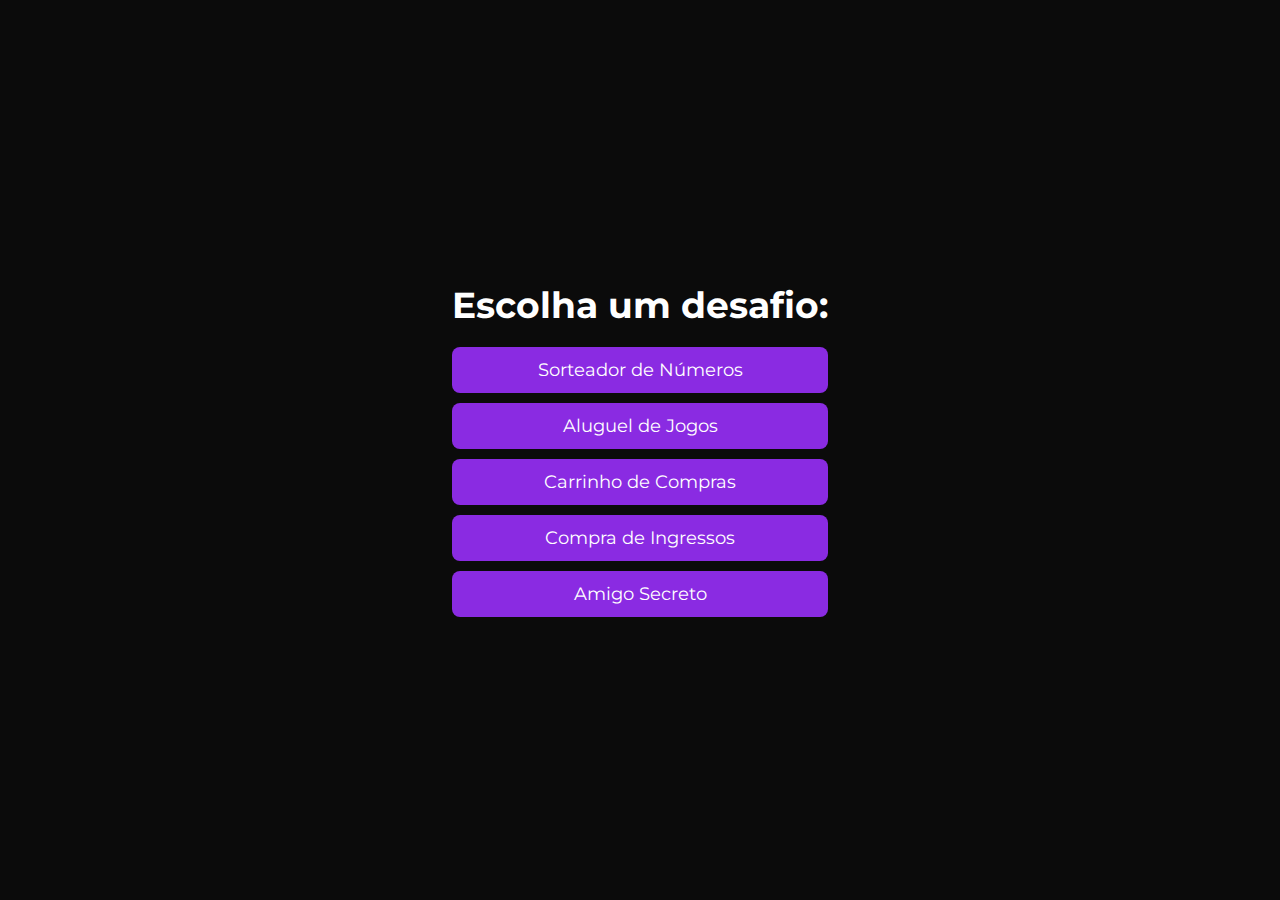
<file: index.html>
<!DOCTYPE html>
<html lang="pt-br">
<head>
    <meta charset="UTF-8">
    <meta name="viewport" content="width=device-width, initial-scale=1.0">
    <link href="https://fonts.googleapis.com/css2?family=Montserrat:wght@400;700&display=swap" rel="stylesheet">
    <link rel="stylesheet" href="styles.css">
    <link rel="stylesheet" href="reset.css">
    <title>Desafios de Programação</title>
</head>
<body>
    <div class="container">
        <h1>Escolha um desafio:</h1>
        <div class="button-grid">
            <a href="./sortearNumeros/" class="button">Sorteador de Números</a>
            <a href="./alugarJogos/" class="button">Aluguel de Jogos</a>
            <a href="./carrinhoCompras/" class="button">Carrinho de Compras</a>
            <a href="./ingresso/" class="button">Compra de Ingressos</a>
            <a href="./amigoSecreto/" class="button">Amigo Secreto</a>
        </div>
    </div>
</body>
</html>
</file>
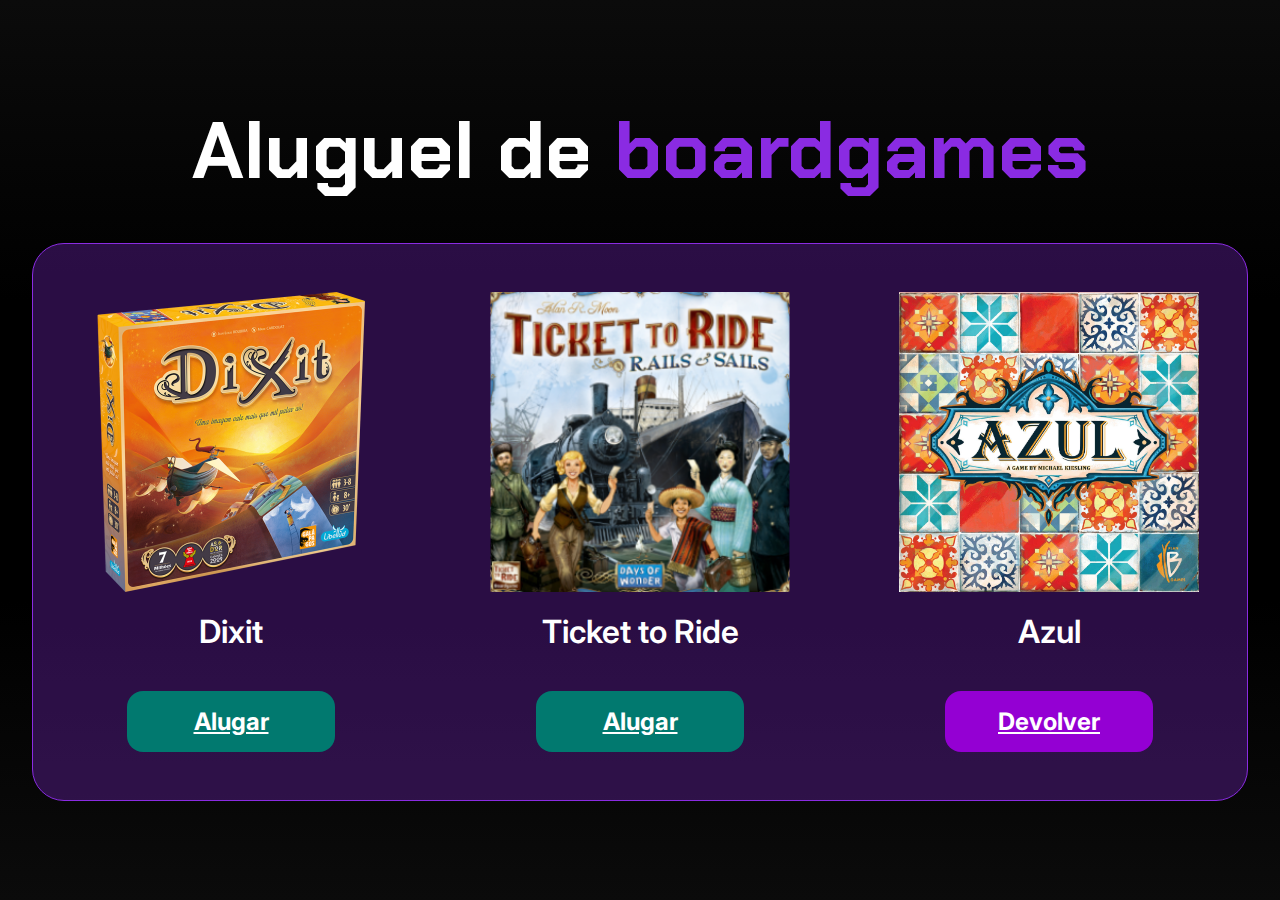
<file: alugarJogos/index.html>
<!DOCTYPE html>
<html lang="pt-br">
<head>
    <meta charset="UTF-8">
    <meta name="viewport" content="width=device-width, initial-scale=1.0">
    <link href="https://fonts.googleapis.com/css2?family=Chakra+Petch:wght@700&family=Inter:wght@600;700&display=swap" rel="stylesheet">
    <link rel="stylesheet" href="../reset.css">
    <link rel="stylesheet" href="styles.css">
    <title>Aluguel de jogos</title>
</head>
<body>
    <main class="containerPrincipal">
        <h1 class="tituloPagina">Aluguel de <span class="destaque">boardgames</span></h1>
        <section class="painelJogos">
            <ul class="listaJogos">
                <li class="itemJogo" id="1">
                    <div class="imagemJogo">
                        <img src="img/jogoDixit.jpg" alt="Capa do jogo Dixit">
                    </div>
                    <p class="nomeJogo">Dixit</p>
                    <a onclick="statusAluguel(1)" href="#" class="botaoAlugar">Alugar</a>
                </li>
                <li class="itemJogo" id="2">
                    <div class="imagemJogo">
                        <img src="img/jogoTicketToRide.png" alt="Capa do jogo Ticket to Ride">
                    </div>
                    <p class="nomeJogo">Ticket to Ride</p>
                    <a onclick="statusAluguel(2)" href="#" class="botaoAlugar">Alugar</a>
                </li>
                <li class="itemJogo" id="3">
                    <div class="imagemJogo imagemJogoAlugado">
                        <img src="img/jogoAzul.jpg" alt="Capa do jogo Azul">
                    </div>
                    <p class="nomeJogo">Azul</p>
                    <a onclick="statusAluguel(3)" href="#" class="botaoAlugar botaoDevolver">Devolver</a>
                </li>
            </ul>
        </section>
    </main>
    <script src="app.js"></script>
</body>
</html>
</file>
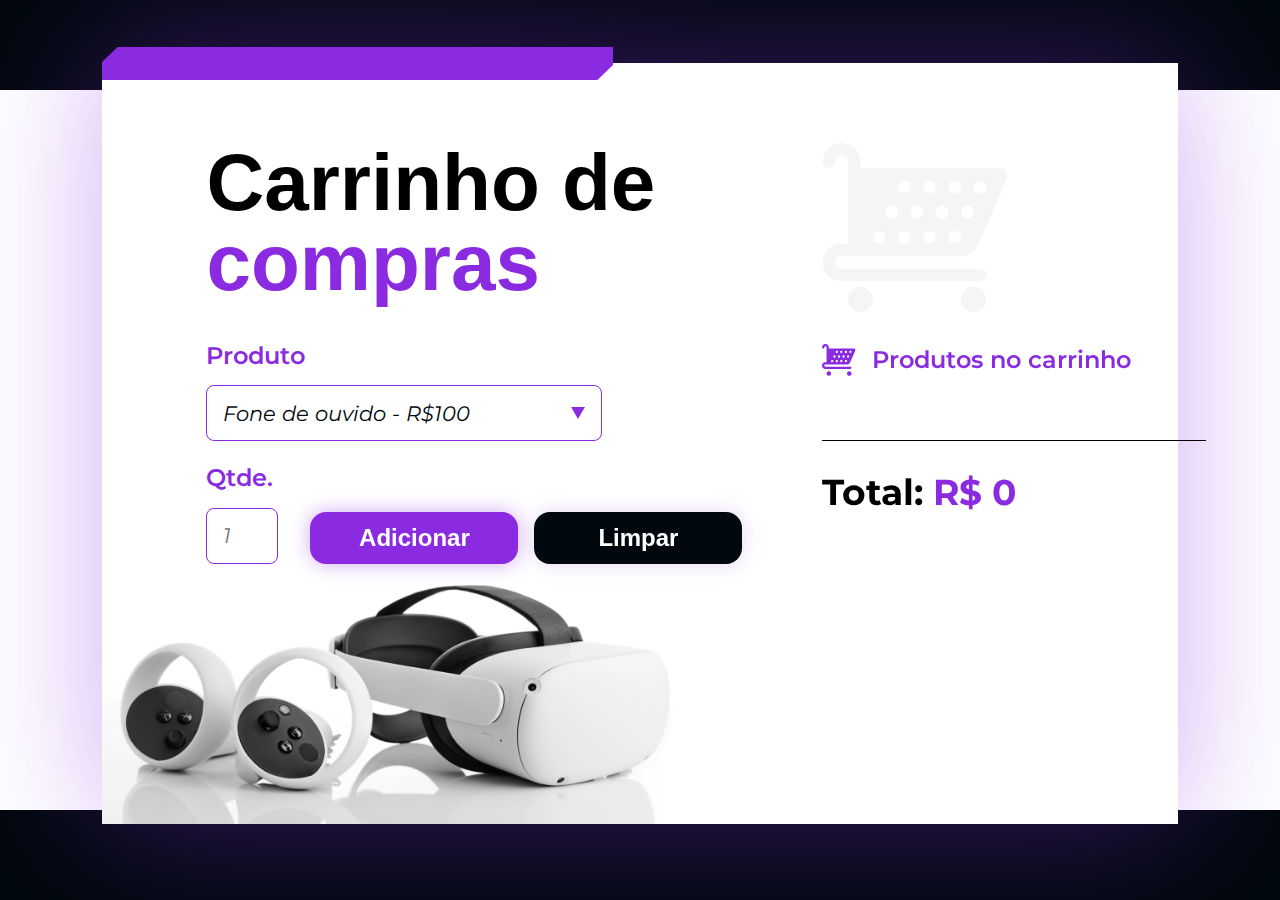
<file: carrinhoCompras/index.html>
<!DOCTYPE html>
<html lang="pt-br">
<head>
    <meta charset="UTF-8">
    <meta name="viewport" content="width=device-width, initial-scale=1.0">
    <link href="https://fonts.googleapis.com/css2?family=Montserrat:wght@400;700&display=swap" rel="stylesheet">
    <link rel="stylesheet" href="../reset.css">
    <link rel="stylesheet" href="styles.css">
    <title>Carrinho de compras</title>
</head>

<body>
  <main class="conteudoPrincipal">
    <div class="grafismoRoxo"></div>
    <section class="adicionarProduto">
      <h1 class="titulo">
        Carrinho de <span class="textoRoxo">compras</span>
      </h1>

      <form class="formulario">
        <label class="campoGrupo">
          <span class="textoMedioRoxo">Produto</span>
          <select class="produtoInput" name="produto" id="produto">
            <option value="Fone de ouvido - R$100">Fone de ouvido - R$100</option>
            <option value="Celular - R$1400">Celular - R$1400</option>
            <option value="Oculus VR - R$5000">Oculus VR - R$5000</option>
          </select>
        </label>

        <section class="parteInferior">
          <label class="campoGrupo">
            <span class="textoMedioRoxo">Qtde.</span>
            <input class="quantidadeInput" id="quantidade" type="number" placeholder="1">
          </label>

          <section class="botoesWrapper">
            <button onclick="adicionar()" type="button" class="botaoForm botaoAdicionar">Adicionar</button>
            <button onclick="limpar()" type="button" class="botaoForm botaoLimpar">Limpar</button>
          </section>
        </section>
      </form>
    </section>
    <section class="carrinho">
      <img src="./assets/carrinho-cinza.svg" alt="Imagem de um carrinho de compras cinza">

      <div class="tituloWrapper">
        <img src="./assets/icone-carrinho.svg" alt="ícone de carrinho">

        <h2 class="carrinhoTitulo">Produtos no carrinho</h2>
      </div>

      <section class="carrinhoProdutos" id="listaProdutos">
        <section class="carrinhoProdutosProduto">
          <span class="textoRoxo">1x</span> Celular <span class="textoRoxo">R$1400</span>
        </section>
      </section>

      <div class="divisoria"></div>

      <p class="carrinhoTotal">
        Total: <span class="textoRoxo" id="valorTotal">R$1400</span>
      </p>
    </section>
  </main>

  <script src="app.js"></script>
</body>

</html>
</file>
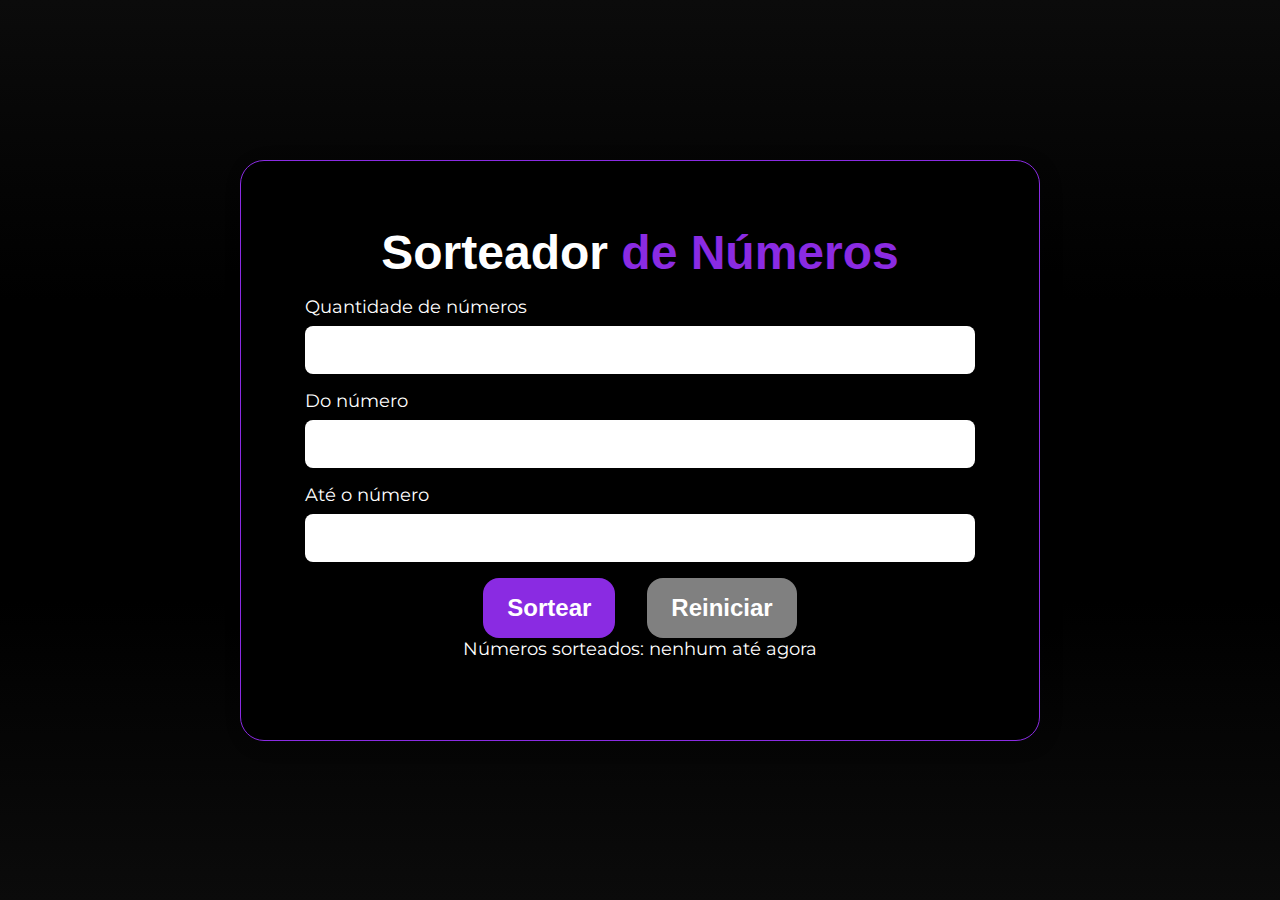
<file: sortearNumeros/index.html>
<!DOCTYPE html>
<html lang="pt-br">
<head>
    <meta charset="UTF-8">
    <meta name="viewport" content="width=device-width, initial-scale=1.0">
    <link href="https://fonts.googleapis.com/css2?family=Montserrat:wght@400;700&display=swap" rel="stylesheet">
    <link rel="stylesheet" href="../reset.css">
    <link rel="stylesheet" href="styles.css">
    <title>Sorteador de números</title>
</head>
<body>
    <div class="container">
        <div class="containerConteudo">
            <div class="containerInformacoes">
                <div class="containerTexto">
                    <h1>Sorteador<span class="containerTextoRoxo"> de Números</span></h1>

                    <div class="containerCampo">
                        <label class="textoParagrafo">Quantidade de números</label>
                        <input class="containerInput" id="quantidade" type="number" min="1">
                    </div>
                    
                    <div class="containerCampo">
                        <label class="textoParagrafo">Do número</label>
                        <input class="containerInput" id="de" type="number" min="1">
                    </div>
                    
                    <div class="containerCampo">
                        <label class="textoParagrafo">Até o número</label>
                        <input class="containerInput" id="ate" type="number" min="1">
                    </div>
                </div>
                
                <div class="containerBotoesWrapper">
                    <button onclick="sortearNumeros()" id="btnSortear" class="containerBotao">Sortear</button>
                    <button onclick="reiniciar()" id="btnReiniciar" class="containerBotao" disabled>Reiniciar</button>
                </div>

                <div class="containerTexto" id="resultado">
                    <label class="textoParagrafo">Números sorteados: nenhum até agora</label>
                </div>
            </div>
        </div>
    </div>

    <script src="app.js" defer></script>
</body>
</html>
</file>
<file: styles.css>
body {
    margin: 0;
    font-family: 'Montserrat', sans-serif;
    background-color: #0b0b0b;
    display: flex;
    align-items: center;
    justify-content: center;
    height: 100vh;
}

.container {
    text-align: center;
    color: #ffffff;
}

.button-grid {
    display: grid;
    grid-template-columns: 1fr;
    gap: 10px;
    margin-top: 20px;
}

.button {
    display: inline-block;
    padding: 12px 24px;
    background-color: #8A2BE2;
    color: #ffffff;
    text-decoration: none;
    border-radius: 8px;
    font-size: 18px;
    transition: background-color 0.3s ease;
}

.button:hover {
    background-color: #5D3FD3;
}

h1 {
    font-size: 36px;
    margin-bottom: 20px;
}

@media screen and (max-width: 768px) {
    .button {
        font-size: 16px;
        padding: 10px 20px;
    }

    h1 {
        font-size: 28px;
    }
}
</file>
<file: alugarJogos/styles.css>
body {
    color: #FFFFFF;
    min-height: 100vh;
    background: linear-gradient(#0b0b0b 0%, #000000 33.33%, #000000 66.67%, #0b0b0b 100%);
    background-attachment: fixed;
    display: flex;
    flex-direction: column;
    justify-content: center;
    padding: 2rem;
}

@media screen and (min-width: 1440px) {
    body {
        padding: 2rem calc((100vw - 1086px)/2);
    }
}

.containerPrincipal {
    display: flex;
    flex-direction: column;
    align-items: center;
}

.tituloPagina {
    font-family: 'Chakra Petch', sans-serif;
    font-weight: 700;
    font-size: 5rem;
    margin-bottom: 2.5rem;
}

.destaque {
    color: #8A2BE2;
}

.painelJogos {
    background-color: rgba(138, 43, 226, 0.3); 
    border-radius: 2rem;
    border-width: 1px;
    border-style: solid;
    border-color: #8A2BE2;
    padding: 3rem;
    width: 100%;
}

.listaJogos {
    display: flex;
    justify-content: space-between;
}

.itemJogo {
    display: flex;
    flex-direction: column;
    align-items: center;
    justify-content: flex-start;
    font-family: 'Inter', sans-serif;
}

.imagemJogo img {
    width: 300px;
    height: auto;
    margin-bottom: 1rem;
}

.imagemJogoAlugado {
    position: relative;
}

.imagemJogoAlugado::after {
    content: "";
    display: block;
    width: 100%;
    height: 100%;
    position: absolute;
    top: 0;
}

.nomeJogo {
    font-weight: 600;
    font-size: 2rem;
    margin-bottom: 2.5rem;
}

.botaoAlugar {
    display: flex;
    justify-content: center;
    font-weight: 700;
    font-size: 1.5rem;
    padding: 1rem 1.5rem;
    min-width: 13rem;
    border-radius: 1rem;
    background-color: #01796F; 
}

.botaoDevolver {
    background-color: #9400D3; 
}
</file>
<file: carrinhoCompras/styles.css>
* {
  color: black;
}

body {
  min-height: 100vh;
  height: auto;
  background: linear-gradient(to bottom,
      #01080E 10%,
      #FFF 10%,
      #FFF 90%,
      #01080E 90%);
  padding: 7vh 8vw 5vh;
  font-family: 'Montserrat', sans-serif;
  font-size: 16px;
}

button {
  background: inherit;
  color: inherit;
  border: 0;
}

select {
  appearance: none;
}

input[type="number"]::-webkit-outer-spin-button,
input[type="number"]::-webkit-inner-spin-button {
    -webkit-appearance: none;
    margin: 0;
}

input[type="number"] {
    appearance: textfield;
}

.textoMedioRoxo {
  color: #8A2BE2;
  font-size: 1.5rem;
  font-style: normal;
  font-weight: 600;
  line-height: 110%; /* 1.65rem */
}

.conteudoPrincipal {
  filter: drop-shadow(0px 0px 70px rgba(138, 43, 226, 0.4));
  min-height: 100%;
  padding: 5rem 6.5rem;
  
  display: grid;
  grid-template-columns: 1.375fr 1fr;
  column-gap: 5rem;

  background: white url('./assets/oculos.png') no-repeat bottom left;
  background-size: auto 40%;

  position: relative;
  background-position: left bottom -40px;
}

.grafismoRoxo {
  position: absolute;
  width: 31.9375rem;
  height: 2.0625rem;
  background-image: url('./assets/grafismo-roxo.svg');
  top: -1rem;
}

.titulo {
  font-family: 'Chakra Petch', sans-serif;
  font-size: 5rem;
  font-style: normal;
  font-weight: 700;
  line-height: 100%;
  margin-bottom: 2.5rem;
}

.textoRoxo {
  color: #8A2BE2;
}

.formulario {
  display: flex;
  flex-direction: column;
  align-items: flex-start;
  gap: 1.5rem;
}

.formulario .campoGrupo {
  display: flex;
  flex-direction: column;
  align-items: flex-start;
  gap: 1rem;
}

option {
  color: var(--Void, #01080E);
  font-family: 'Montserrat', sans-serif;
  font-size: 1.3125rem;
  font-style: italic;
  font-weight: 400;
  line-height: 110%;
}

.produtoInput {
  width: 24.75rem;
  height: 3.5rem;
  padding: 1rem;
  border-radius: 0.5rem;
  border: 1px solid #8A2BE2;

  color: var(--Void, #01080E);
  font-family: 'Montserrat', sans-serif;
  font-size: 1.3125rem;
  font-style: italic;
  font-weight: 400;
  line-height: 110%;
  
  background: url('./assets/arrow-down.svg') no-repeat right 1rem top 50%;
}

.dropdown {
  width: 3.375rem;
  height: 3.5rem;
  padding: 1rem;
  justify-content: center;
  align-items: center;
  gap: 0.625rem;
  border-radius: 0rem 0.5rem 0.5rem 0rem;
  border: 1px solid #8A2BE2;
  cursor: pointer;
}

.formulario > .parteInferior {
  display: flex;
  align-items: flex-end;
  gap: 2rem;
}

.quantidadeInput {
  display: flex;
  height: 3.5rem;
  padding: 1rem;
  width: 4.5rem;
  border-radius: 0.5rem;
  border: 1px solid #8A2BE2;

  color: var(--Void, #01080E);
  font-family: 'Montserrat', sans-serif;
  font-size: 1.3125rem;
  font-style: italic;
  font-weight: 400;
  line-height: 110%;
}

.botoesWrapper {
  display: flex;
  align-items: flex-end;
  gap: 1rem;
}

.botaoForm {
  display: flex;
  flex-direction: column;
  justify-content: center;
  align-items: center;
  width: 13rem;
  height: 3.25rem;
  padding: 1rem 1.5rem;
  gap: 0.625rem;
  border-radius: 1rem;
  cursor: pointer;
}

.botaoAdicionar {
  background: #8A2BE2;
  box-shadow: 0px 0px 20px 0px rgba(138, 43, 226, 0.4);

  color: var(--Branco, #FFF);
  font-size: 1.5rem;
  font-weight: 700;
  line-height: normal;
}

.botaoLimpar {
  border-radius: 1rem;
  background: var(--Void, #01080E);
  box-shadow: 0px 0px 20px 0px rgba(192, 155, 227, 0.4);

  color: var(--Branco, #FFF);
  font-size: 1.5rem;
  font-weight: 700;
  line-height: normal;
}

.carrinho {
  display: flex;
  width: 24rem;
  flex-direction: column;
  align-items: flex-start;
  gap: 2rem;
}

.tituloWrapper {
  display: flex;
  align-items: center;
  gap: 1rem;
}

.carrinhoTitulo {
  color: #8A2BE2;
  font-family: 'Montserrat', sans-serif;
  font-size: 1.5rem;
  font-style: normal;
  font-weight: 600;
  line-height: 110%; /* 1.65rem */
}

.carrinhoProdutos {
  display: flex;
  flex-direction: column;
  align-items: flex-start;
  gap: 1rem;
  color: #8A2BE2;
}

.carrinhoProdutosProduto {
  font-size: 1.3125rem;
  font-style: italic;
  font-weight: 400;
  line-height: 110%; /* 1.44375rem */
}

.divisoria {
  width: 24rem;
  height: 0.0625rem;
  background: #000;
}

.carrinhoTotal {
  font-size: 2.25rem;
  font-weight: 700;
  line-height: 110%; /* 2.475rem */
}

.adicionarProduto {
  padding-bottom: 180px;
}
</file>
<file: sortearNumeros/styles.css>
body {
    background: linear-gradient(#0b0b0b 0%, #000000 33.33%, #000000 66.67%, #0b0b0b 100%);
    height: 100vh;
    display: flex;
    align-items: center;
    justify-content: center;
    font-family: 'Montserrat', sans-serif;
    position: relative;
}

body::before {
    content: "";
    display: block;
    position: absolute;
    width: 100%;
    height: 100%;
    z-index: -1;
    opacity: 0.4;
}

.container {
    width: 90%;
    max-width: 800px;
    padding: 2rem;
    display: flex;
    align-items: center;
    justify-content: center;
    flex-direction: column;
    border-radius: 24px;
    border: 1px solid #8A2BE2;
    box-shadow: 4px 4px 20px 0px rgba(1, 8, 14, 0.15);
    background-color: #000000;
    position: relative;
}

.containerConteudo {
    width: 100%;
    display: flex;
    flex-direction: column;
    align-items: center;
    z-index: 1;
}

.containerInformacoes {
    width: 100%;
    padding: 2rem;
    text-align: center;
}

.containerBotoesWrapper {
    width: 100%;
    display: flex;
    justify-content: center;
    gap: 2rem;
    margin-top: 1rem;
}

.containerBotao {
    border-radius: 16px;
    background: #8A2BE2;
    padding: 16px 24px;
    font-size: 24px;
    font-weight: 700;
    border: none;
    cursor: pointer;
    transition: background 0.3s ease;
}

.containerBotao:not(:disabled):hover {
    background: #5D3FD3;
}

.containerBotao:disabled {
    background-color: gray;
    cursor: not-allowed;
}

.containerTexto {
    margin-bottom: 16px;
}

.containerTextoRoxo {
    color: #8A2BE2;
}

.containerCampo {
    display: flex;
    flex-direction: column;
    align-items: flex-start;
    margin-bottom: 16px;
}

.containerCampo label {
    width: 100%;
    text-align: left;
    margin-bottom: 8px;
}

.containerInput {
    width: 100%;
    height: 48px;
    border-radius: 8px;
    background-color: #FFF;
    border: none;
    color: #8A2BE2;
    padding: 0 1rem;
    font-size: 18px;
    font-weight: 700;
    font-family: 'Inter', sans-serif;
}

h1 {
    font-family: 'Chakra Petch', sans-serif;
    font-size: 48px;
    margin-bottom: 1rem;
}

p,
button {
    font-family: 'Inter', sans-serif;
}

.textoParagrafo {
    font-size: 18px;
    font-weight: 400;
    margin-bottom: 1rem;
}

@media screen and (max-width: 768px) {
    h1 {
        font-size: 32px;
    }

    .containerBotao {
        font-size: 18px;
        padding: 12px 20px;
    }

    .textoParagrafo {
        font-size: 16px;
    }

    .containerInput {
        font-size: 16px;
        height: 40px;
        padding: 0 1rem;
    }
}
</file>
